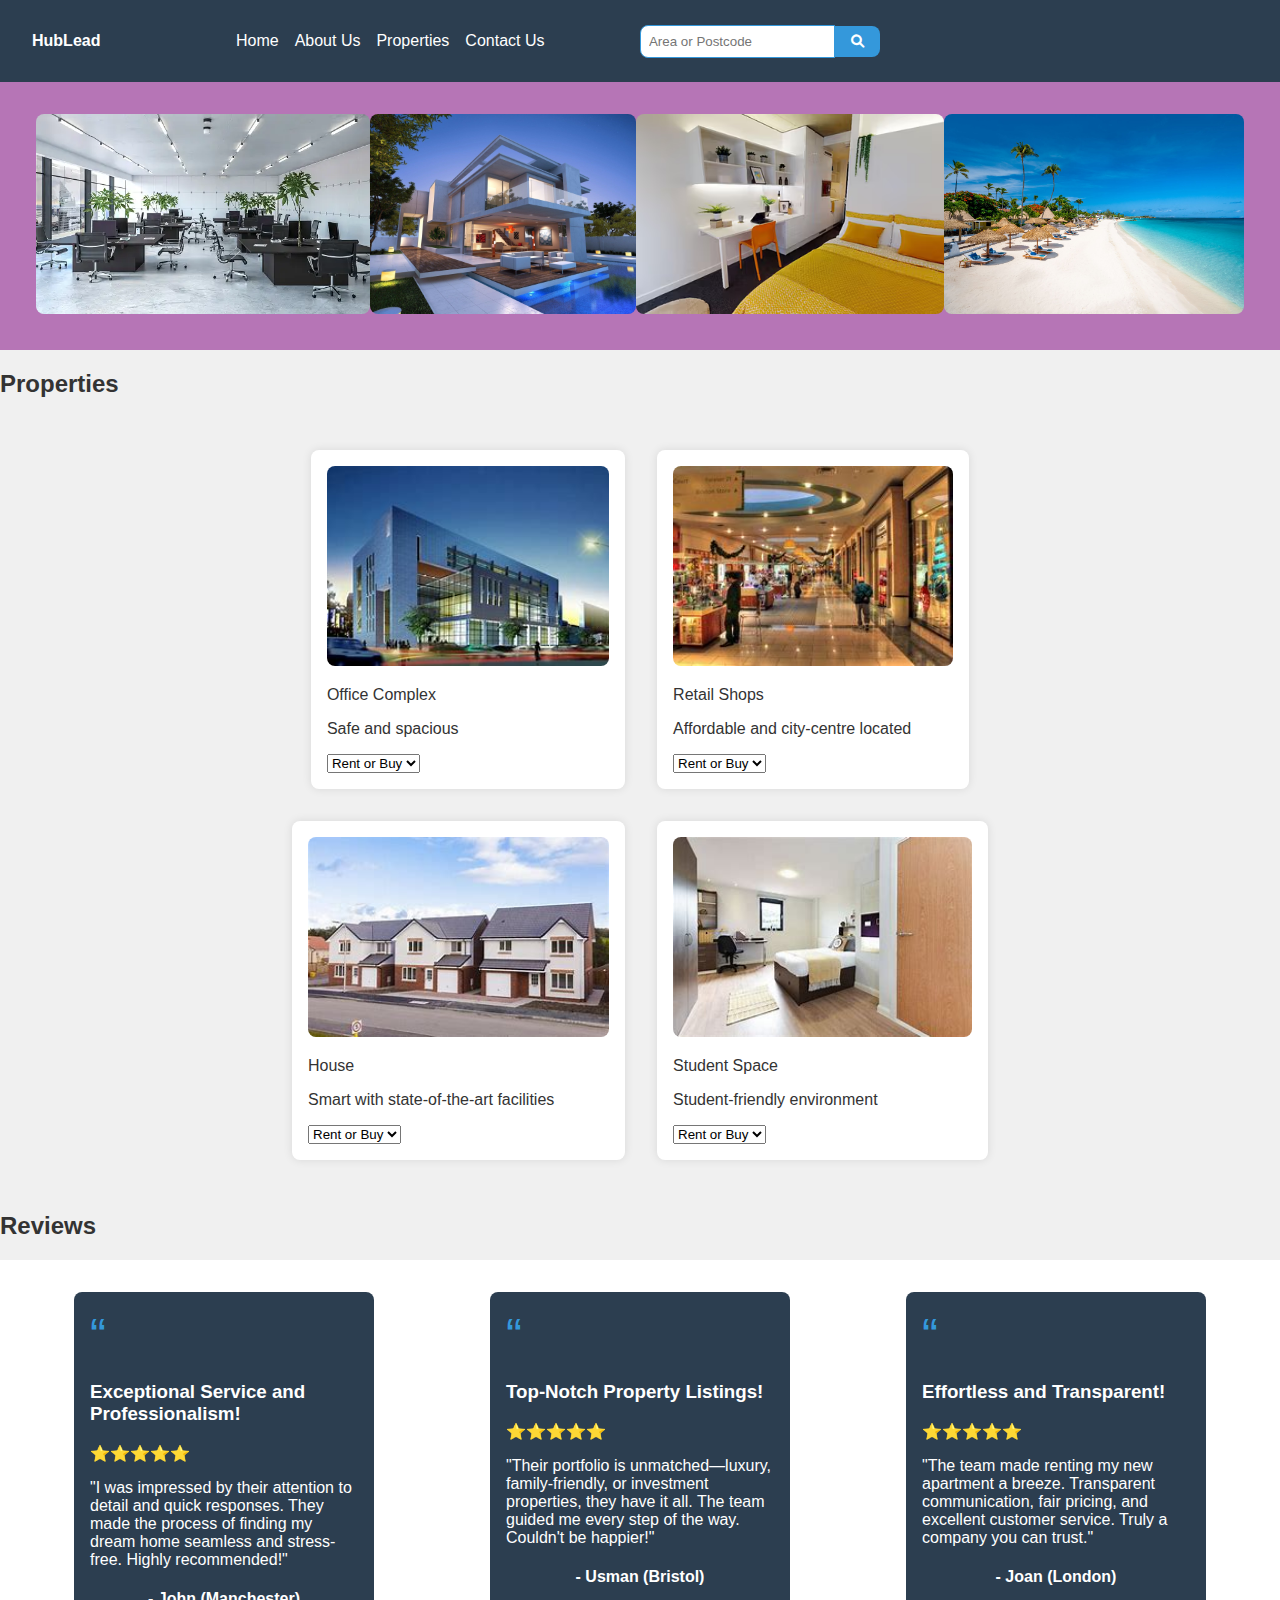
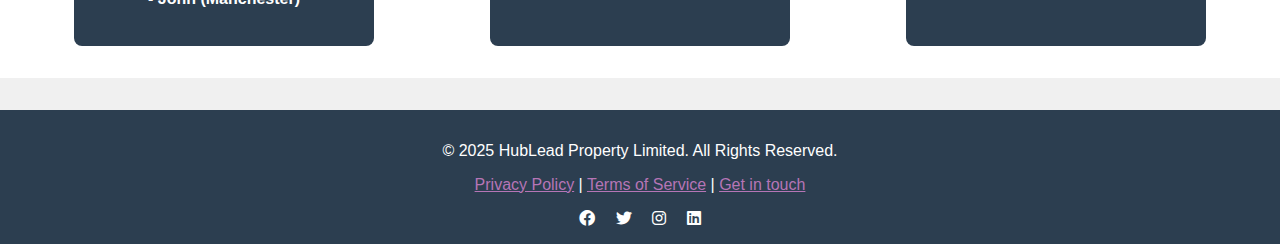
<file: index.html>
<!DOCTYPE html>
<html lang="en">
<head>
    <meta charset="UTF-8">
    <meta name="viewport" content="width=device-width, initial-scale=1.0">
    <title>Home - HubLead</title>
    <link rel="stylesheet" href="asset/css/style.css">
    <link rel="stylesheet" href="https://cdnjs.cloudflare.com/ajax/libs/font-awesome/6.0.0/css/all.min.css">
</head>
<body>
    <header>
    <!--navbar-->    
        <nav class="navbar">
            <p class="logo"><b>HubLead</b></p>
            <ul class="nav-links">
                <li><a href="index.html">Home</a></li>
                <li><a href="about.html">About Us</a></li>
                <li><a href="service.html">Properties</a></li>
                <li><a href="contact.html">Contact Us</a></li>
            </ul>
            <form class="search-container">
                <input type="text" class="search-input" placeholder="Area or Postcode">
                <button class="search-button" type="submit">
                    <i class="fas fa-search"></i>
                </button>
            </form>
        </nav>
    </header>

    <main>
        <!-- Banner -->
        <section class="banner-container">
            <div class="banner-slide">
              <div class="slides fade">
                <a href="service.html">
                    <img src="images/luxury office.jpg" alt="Luxury Offices" width="200px" height="200px">
                </a>
              </div>
              <div class="slides fade">
                <a href="service.html">
                    <img src="images/family homes.jpg" alt="Family Homes" width="200px" height="200px">
                </a>
              </div>
              <div class="slides fade">
                <a href="service.html">
                    <img src="images/student accommodation.jpg" alt="Student Accommodations" width="200px" height="200px">
                </a>
              </div>
              <div class="slides fade">
                <a href="service.html">
                    <img src="images/vacation spots.jpg" alt="Vacation Spots" width="200px" height="200px">
                </a>
              </div>    
            </div>
        </section>

        <!-- Property Types -->
        <h2 class="title">Properties</h2>
        <section class="property">
            <div class="property-container">
                <div class="property-item">
                    <a href="service.html"><img src="images/office complex.jpeg" alt="Office Complex" width="200px" height="200px"></a>
                    <p class="property-name">Office Complex</p>
                    <p class="description">Safe and spacious</p>
                    <select>
                        <option value="Rent or Buy">Rent or Buy</option>
                        <option value="Rent">Rent</option>
                        <option value="Buy">Buy</option>
                    </select>
                </div>
                <div class="property-item">
                    <a href="service.html"><img src="images/Retail shops.jpeg" alt="Retail Shops" width="200px" height="200px"></a>
                    <p class="property-name">Retail Shops</p>
                    <p class="description">Affordable and city-centre located</p>
                    <select>
                        <option value="Rent or Buy">Rent or Buy</option>
                        <option value="Rent">Rent</option>
                        <option value="Buy">Buy</option>
                    </select>
                </div>
            </div>
            <div class="property-container">
                <div class="property-item">
                    <a href="service.html"><img src="images/Detached house.jpeg" alt="House" width="200px" height="200px"></a>
                    <p class="property-name">House</p>
                    <p class="description">Smart with state-of-the-art facilities</p>
                    <select>
                        <option value="Rent or Buy">Rent or Buy</option>
                        <option value="Rent">Rent</option>
                        <option value="Buy">Buy</option>
                    </select>
                </div>
                <div class="property-item">
                    <a href="service.html"><img src="images/perfect student accommodation.jpeg" alt="Student Space" width="200px" height="200px"></a>
                    <p class="property-name">Student Space</p>
                    <p class="description">Student-friendly environment</p>
                    <select>
                        <option value="Rent or Buy">Rent or Buy</option>
                        <option value="Rent">Rent</option>
                        <option value="Buy">Buy</option>
                    </select>
                </div>
            </div>
        </section>

        <!-- Reviews -->
        <h2 class="title">Reviews</h2>
        <section class="reviews">
            <div class="review-item" width="300px" height="200px">
                <h3>Exceptional Service and Professionalism!</h3>
                <p>⭐⭐⭐⭐⭐</p>
                <p>"I was impressed by their attention to detail and quick responses. 
                    They made the process of finding my dream home seamless and stress-free. 
                    Highly recommended!"
                </p>
                <h4>- John (Manchester)</h4>
            </div>
            <div class="review-item" width="300px" height="200px">
                <h3>Top-Notch Property Listings!</h3>
                <p>⭐⭐⭐⭐⭐</p>
                <p>"Their portfolio is unmatched—luxury, family-friendly, 
                    or investment properties, they have it all. 
                    The team guided me every step of the way. Couldn't be happier!"
                </p>
                <h4>- Usman (Bristol)</h4>
            </div>
            <div class="review-item" width="300px" height="200px">
                <h3>Effortless and Transparent!</h3>
                <p>⭐⭐⭐⭐⭐</p>
                <p>"The team made renting my new apartment a breeze. 
                    Transparent communication, fair pricing, and excellent customer service. 
                    Truly a company you can trust."
                </p>
                <h4>- Joan (London)</h4>
            </div>
        </section>
    </main>

    <footer>
        <p>&copy; 2025 HubLead Property Limited. All Rights Reserved.</p>
        <p>
            <a href="#">Privacy Policy</a> |
            <a href="#">Terms of Service</a> |
            <a href="contact.html">Get in touch</a>
        </p>
        <div class="social-icons">
            <a href="#" aria-label="Facebook"><i class="fab fa-facebook"></i></a>
            <a href="#" aria-label="Twitter"><i class="fab fa-twitter"></i></a>
            <a href="#" aria-label="Instagram"><i class="fab fa-instagram"></i></a>
            <a href="#" aria-label="LinkedIn"><i class="fab fa-linkedin"></i></a>
        </div>
    </footer>
</body>
</html>
</file>
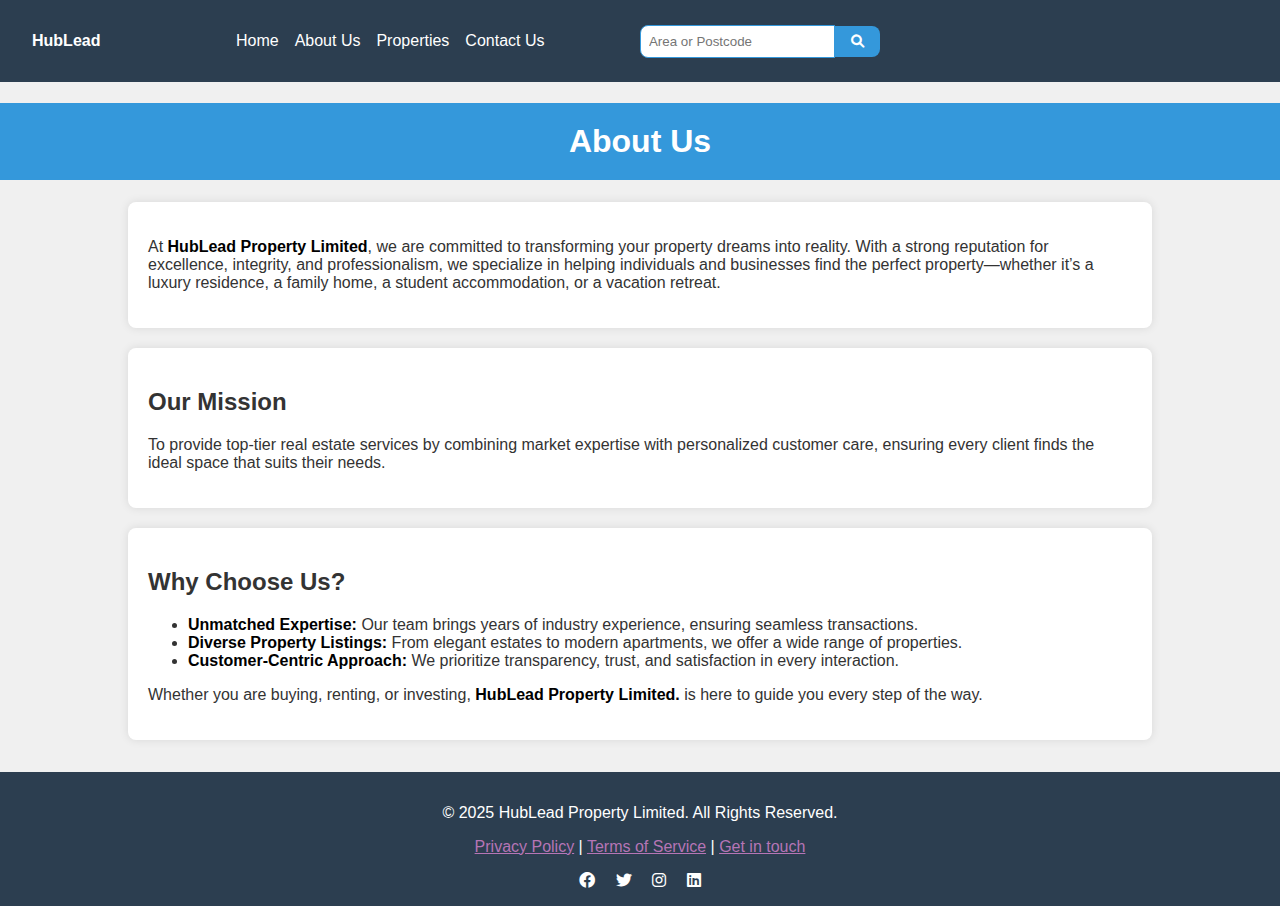
<file: about.html>
<!DOCTYPE html>
<html lang="en">
<head>
    <meta charset="UTF-8">
    <meta name="viewport" content="width=device-width, initial-scale=1.0">
    <title>About Us</title>
    <link rel="stylesheet" href="asset/css/style.css">
    <link rel="stylesheet" href="https://cdnjs.cloudflare.com/ajax/libs/font-awesome/6.0.0/css/all.min.css">
</head>

<body>
  <header>
    <!--navbar-->    
        <nav class="navbar">
            <p class="logo"><b>HubLead</b></p>
            <ul class="nav-links">
                <li><a href="index.html">Home</a></li>
                <li><a href="about.html">About Us</a></li>
                <li><a href="service.html">Properties</a></li>
                <li><a href="contact.html">Contact Us</a></li>
            </ul>
            <form class="search-container">
                <input type="text" class="search-input" placeholder="Area or Postcode">
                <button class="search-button" type="submit">
                    <i class="fas fa-search"></i>
                </button>
            </form>
        </nav>
  </header>

  <main>
    <!--About us-->
    <header>
        <h1>About Us</h1>
      </header>    
      <section class="box-model">
        <p>At <span class="highlight">HubLead Property Limited</span>, we are committed to transforming your property dreams into reality. With a strong reputation for excellence, integrity, and professionalism, we specialize in helping individuals and businesses find the perfect property—whether it’s a luxury residence, a family home, a student accommodation, or a vacation retreat.</p>
      </section>
      <section class="box-model">  
        <h2>Our Mission</h2>
        <p>To provide top-tier real estate services by combining market expertise with personalized customer care, ensuring every client finds the ideal space that suits their needs.</p>
      </section>
      <section class="box-model">  
        <h2>Why Choose Us?</h2>
          <ul>
            <li><span class="highlight">Unmatched Expertise:</span> Our team brings years of industry experience, ensuring seamless transactions.</li>
            <li><span class="highlight">Diverse Property Listings:</span> From elegant estates to modern apartments, we offer a wide range of properties.</li>
            <li><span class="highlight">Customer-Centric Approach:</span> We prioritize transparency, trust, and satisfaction in every interaction.</li>
          </ul>
        <p>Whether you are buying, renting, or investing, <span class="highlight">HubLead Property Limited.</span> is here to guide you every step of the way.</p>
      </section>
  </main>
  <footer>
    <p>&copy; 2025 HubLead Property Limited. All Rights Reserved.</p>
    <p>
        <a href="#">Privacy Policy</a> |
        <a href="#">Terms of Service</a> |
        <a href="contact.html">Get in touch</a>
    </p>
    <div class="social-icons">
        <a href="#" aria-label="Facebook"><i class="fab fa-facebook"></i></a>
        <a href="#" aria-label="Twitter"><i class="fab fa-twitter"></i></a>
        <a href="#" aria-label="Instagram"><i class="fab fa-instagram"></i></a>
        <a href="#" aria-label="LinkedIn"><i class="fab fa-linkedin"></i></a>
    </div>
  </footer>
</body>
</html>
</file>
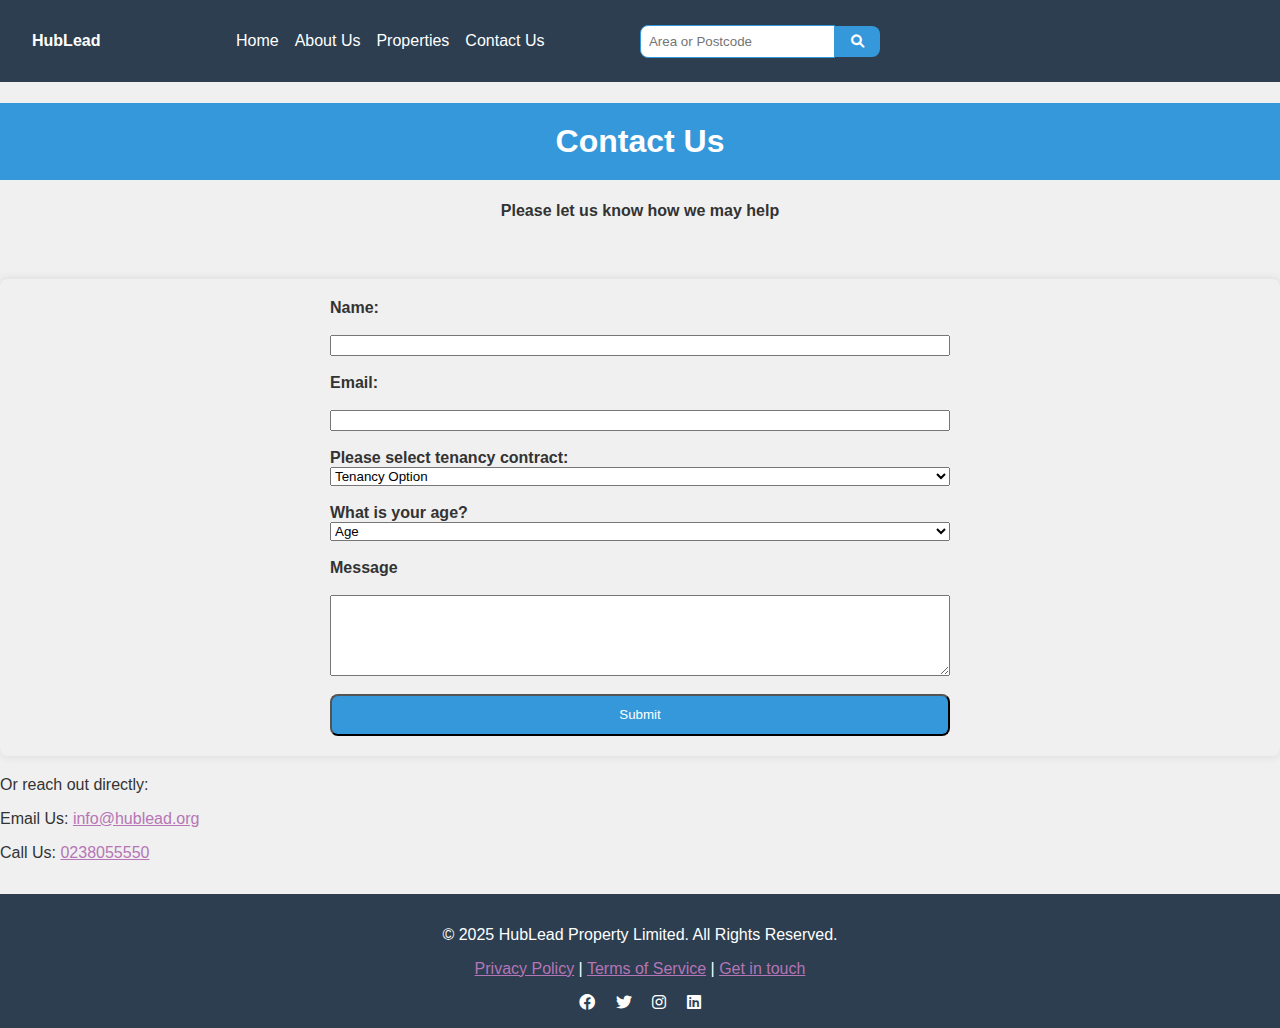
<file: contact.html>
<!DOCTYPE html>
<html lang="en">
<head>
    <meta charset="UTF-8">
    <meta name="viewport" content="width=device-width, initial-scale=1.0">
    <title>Contact Us</title>
    <link rel="stylesheet" href="asset/css/style.css">
    <link rel="stylesheet" href="https://cdnjs.cloudflare.com/ajax/libs/font-awesome/6.0.0/css/all.min.css">
</head>
<body>
    <header>
    <!--navbar-->    
        <nav class="navbar">
            <p class="logo"><b>HubLead</b></p>
            <ul class="nav-links">
                <li><a href="index.html">Home</a></li>
                <li><a href="about.html">About Us</a></li>
                <li><a href="service.html">Properties</a></li>
                <li><a href="contact.html">Contact Us</a></li>
            </ul>
            <form class="search-container">
                <input type="text" class="search-input" placeholder="Area or Postcode">
                <button class="search-button" type="submit">
                    <i class="fas fa-search"></i>
                </button>
            </form>
        </nav>
    </header>
    <main>
    <!--form-->
        <h1>Contact Us</h1>
        <h4>Please let us know how we may help</h4><br>
        <section class="contact-field">
        <form action="#" method="post">
          <label for="name">Name:</label><br>
          <input type="text" id="name" name="name" required><br>
          <label for="email">Email:</label><br>  
          <input type="email" id="email" name="email" required><br>
          <label for="Tenancy type">Please select tenancy contract:</label>  
            <select name="Tenancy Option" id="Tenancy Option">
                    <option value="Choose">Tenancy Option</option>
                    <option value="Rent">Rent</option>
                    <option value="Buy">Buy</option>
                    <option value="Others">Others</option>
            </select><br>
          <label for="Age">What is your age?</label>        
            <select name="Age" id="Age">
                <option value="Choose">Age</option>
                <option value="Age1">18 - 24</option>
                <option value="Age2">25 - 39</option>
                <option value="Age3">40 - 45</option>
                <option value="Age4">46 - 59</option>
                <option value="Age5">60+</option>
            </select><br>
          <label for="message">Message</label><br>
          <textarea id="message" name="message" rows="5" required></textarea><br>
          <button type="submit">Submit</button> 
        </form>
        </section>
        <p>Or reach out directly:</p>
        <p>
            Email Us:
            <a href="mailto:info@hublead.org">info@hublead.org</a>
        </p>
        <p>
            Call Us:
            <a href="tel:+4423805550">0238055550</a>
        </p>
    </main>
    <footer>
        <p>&copy; 2025 HubLead Property Limited. All Rights Reserved.</p>
        <p>
          <a href="#">Privacy Policy</a> |
          <a href="#">Terms of Service</a> |
          <a href="html/contact.html">Get in touch</a>
        </p>
        <div class="social-icons">
          <a href="#" aria-label="Facebook"><i class="fab fa-facebook"></i></a>
          <a href="#" aria-label="Twitter"><i class="fab fa-twitter"></i></a>
          <a href="#" aria-label="Instagram"><i class="fab fa-instagram"></i></a>
          <a href="#" aria-label="LinkedIn"><i class="fab fa-linkedin"></i></a>
        </div>
    </footer>
</body>
</html>
</file>
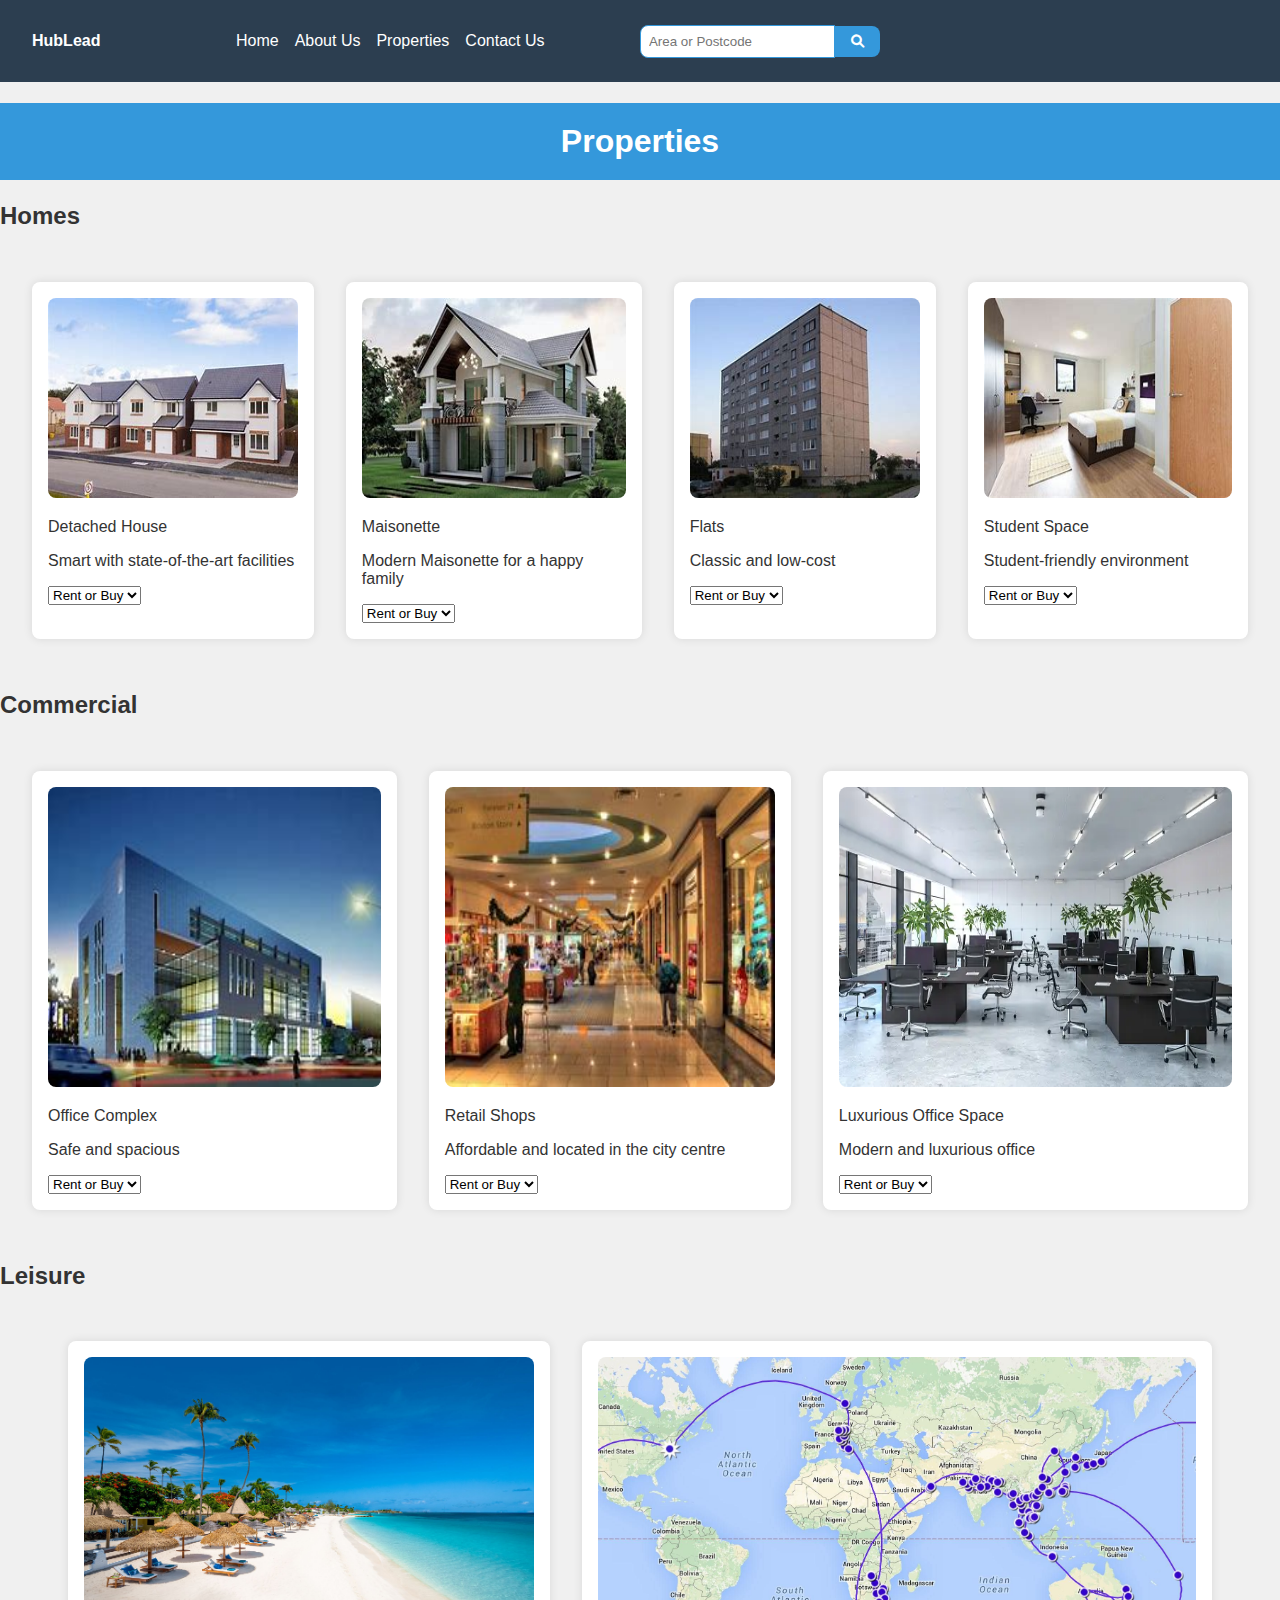
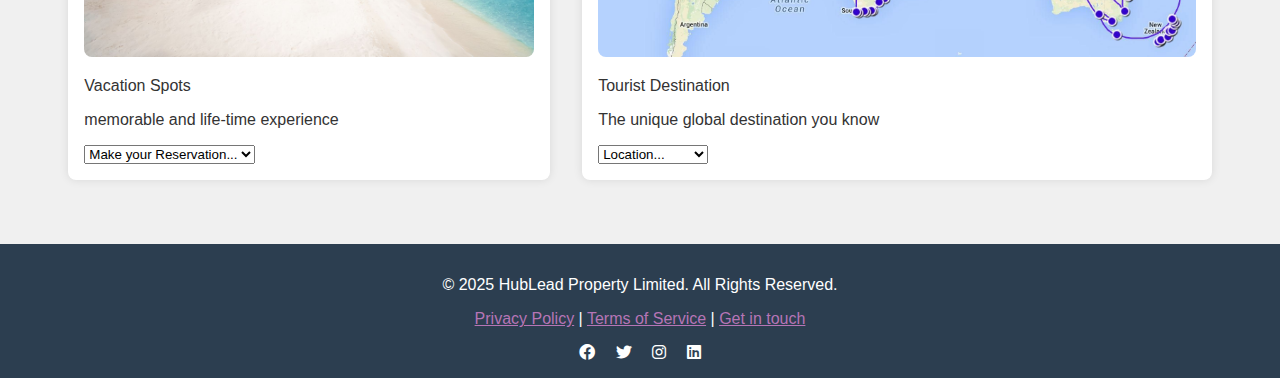
<file: service.html>
<!DOCTYPE html>
<html lang="en">
<head>
    <meta charset="UTF-8">
    <meta name="viewport" content="width=device-width, initial-scale=1.0">
    <title>Properties - HubLead</title>
    <link rel="stylesheet" href="asset/css/style.css">
    <link rel="stylesheet" href="https://cdnjs.cloudflare.com/ajax/libs/font-awesome/6.0.0/css/all.min.css">
</head>
<body>
    <header>
    <!--navbar-->    
            <nav class="navbar">
                <p class="logo"><b>HubLead</b></p>
                <ul class="nav-links">
                    <li><a href="index.html">Home</a></li>
                    <li><a href="about.html">About Us</a></li>
                    <li><a href="service.html">Properties</a></li>
                    <li><a href="contact.html">Contact Us</a></li>
                </ul>
                <form class="search-container">
                    <input type="text" class="search-input" placeholder="Area or Postcode">
                    <button class="search-button" type="submit">
                        <i class="fas fa-search"></i>
                    </button>
                </form>
            </nav>
    </header>

    <main>
    <!--Properties-->
    <h1 class="title">Properties</h1>
    <h2 class="title">Homes</h2>
        <section class="property">
            <div class="property-container">
                <div class="property-item">
                    <a href="service.html"><img src="images/Detached house.jpeg" alt="Detached House" width="200px" height="200px"></a>
                    <p class="property-name">Detached House</p>
                    <p class="description">Smart with state-of-the-art facilities</p>
                    <select>
                        <option value="Rent or Buy">Rent or Buy</option>
                        <option value="Rent">Rent</option>
                        <option value="Buy">Buy</option>
                    </select>
                </div>
                <div class="property-item">
                    <a href="service.html"><img src="images/modern maisonette.jpeg" alt="Modern Maisonette" width="200px" height="200px"></a>
                    <p class="property-name">Maisonette</p>
                    <p class="description">Modern Maisonette for a happy family</p>
                    <select>
                        <option value="Rent or Buy">Rent or Buy</option>
                        <option value="Rent">Rent</option>
                        <option value="Buy">Buy</option>
                    </select>
                </div>
                <div class="property-item">
                    <a href="service.html"><img src="images/Flats.jpeg" alt="Block of Flats" width="200px" height="200px"></a>
                    <p class="property-name">Flats</p>
                    <p class="description">Classic and low-cost</p>
                    <select>
                        <option value="Rent or Buy">Rent or Buy</option>
                        <option value="Rent">Rent</option>
                        <option value="Buy">Buy</option>
                    </select>
                </div>
                <div class="property-item">
                    <a href="service.html"><img src="images/perfect student accommodation.jpeg" alt="Student Space" width="200px" height="200px"></a>
                    <p class="property-name">Student Space</p>
                    <p class="description">Student-friendly environment</p>
                    <select>
                        <option value="Rent or Buy">Rent or Buy</option>
                        <option value="Rent">Rent</option>
                        <option value="Buy">Buy</option>
                    </select>
                </div>
            </div>
        </section>    
    
    <h2 class="title">Commercial</h2>
        <section class="property">
            <div class="property-container">
                <div class="property-item">
                    <a href="service.html"><img src="images/office complex.jpeg" alt="Office Complex" width="400px" height="300px"></a>
                    <p class="property-name">Office Complex</p>
                    <p class="description">Safe and spacious</p>
                    <select>
                        <option value="Rent or Buy">Rent or Buy</option>
                        <option value="Rent">Rent</option>
                        <option value="Buy">Buy</option>
                    </select>
                </div>    
                <div class="property-item">
                    <a href="service.html"><img src="images/Retail shops.jpeg" alt="Retail Shops" width="400px" height="300px"></a>
                    <p class="property-name">Retail Shops</p>
                    <p class="description">Affordable and located in the city centre</p>
                    <select>
                        <option value="Rent or Buy">Rent or Buy</option>
                        <option value="Rent">Rent</option>
                        <option value="Buy">Buy</option>
                    </select>
                </div>
                <div class="property-item">
                    <a href="service.html"><img src="images/luxury office.jpg" alt="Luxury Office" width="400px" height="300px"></a>
                    <p class="property-name">Luxurious Office Space</p>
                    <p class="description">Modern and luxurious office</p>
                    <select>
                        <option value="Rent or Buy">Rent or Buy</option>
                        <option value="Rent">Rent</option>
                        <option value="Buy">Buy</option>
                    </select>
                </div>                
            </div>                
        </section>    
        
    <h2 class="title">Leisure</h2>
        <section class="property">
            <div class="property-container">
                <div class="property-item">
                    <a href="service.html"><img src="images/vacation spots.jpg" alt="vacation spots" width="500px" height="300px"></a>
                    <p class="property-name">Vacation Spots</p>
                    <p class="description">memorable and life-time experience</p>
                    <select>
                        <option value="Choose">Make your Reservation...</option>
                        <option value="Camping">Camping</option>
                        <option value="Conferences">Conferences/Seminars</option>
                        <option value="Holidays">Holidays</option>
                        <option value="Tourism">Tourism</option>
                        <option value="Visits">Visits</option>
                    </select>
                </div>
                <div class="property-item">
                    <a href="service.html"><img src="images/Tourist spots.jpg" alt="Tourist Destination" width="500px" height="300px"></a>
                    <p class="property-name">Tourist Destination</p>
                    <p class="description">The unique global destination you know</p>
                    <select>
                        <option value="Choose">Location...</option>
                        <option value="Africa">Africa</option>
                        <option value="Antarctica">Antarctica</option>
                        <option value="Asia">Asia</option>
                        <option value="Australia">Australia</option>
                        <option value="Europe">Europe</option>
                        <option value="North America">North America</option>
                        <option value="South America">South America</option>
                    </select>
                </div>               
            </div>
        </section>
    </main>
    <!--footer-->
    <footer>
        <p>&copy; 2025 HubLead Property Limited. All Rights Reserved.</p>
        <p>
          <a href="#">Privacy Policy</a> |
          <a href="#">Terms of Service</a> |
          <a href="html/contact.html">Get in touch</a>
        </p>
        <div class="social-icons">
          <a href="#" aria-label="Facebook"><i class="fab fa-facebook"></i></a>
          <a href="#" aria-label="Twitter"><i class="fab fa-twitter"></i></a>
          <a href="#" aria-label="Instagram"><i class="fab fa-instagram"></i></a>
          <a href="#" aria-label="LinkedIn"><i class="fab fa-linkedin"></i></a>
        </div>
    </footer>
</body>
</html>
</file>
<file: asset/css/style.css>
/* Define CSS Variables for Consistent Styling */
:root {
    --primary-color: #2c3e50;
    --secondary-color: #3498db;
    --text-color: #333;
    --background-color: #f0f0f0;
    --border-radius: 8px;
}

body {
    font-family: Arial, sans-serif;
    margin: 0;
    padding: 0;
    background-color: var(--background-color);
    color: var(--text-color);
}

/* Navbar Styling */
.navbar {
    display: flex;
    justify-content: space-between;
    align-items: center;
    padding: 1rem 2rem;
    background-color: var(--primary-color);
    color: white;
}

.nav-links {
    list-style: none;
    display: flex;
    gap: 1rem;
}

.nav-links a {
    color: white;
    text-decoration: none;
    transition: color 0.3s;
}

.nav-links a:hover {
    color: var(--secondary-color);
}

/* Search Bar */
.search-container {
    display: flex;
    align-items: center;
}

.search-input {
    padding: 0.5rem;
    border: 1px solid var(--secondary-color);
    border-radius: var(--border-radius) 0 0 var(--border-radius);
    outline: none;
}

.search-button {
    padding: 0.5rem 1rem;
    border: none;
    background-color: var(--secondary-color);
    color: white;
    cursor: pointer;
    border-radius: 0 var(--border-radius) var(--border-radius) 0;
}

.search-button:hover {
    background-color: #217dbb;
}

/* Banner Section */
.banner-container {
    width: 100%;
    overflow: hidden;
    display: flex;
    flex-direction: row;
    flex-wrap: wrap;
    justify-content: space-around;
    align-items: center;
    background-color: rgb(182, 117, 182);
    padding: 2rem 0;
}

* {
    box-sizing: border-box;
}

.banner-slide {
    display: inline-flex;
    align-content: space-around;
}

.banner-slide img {
    width: 100%;
    border-radius: var(--border-radius);
    justify-content: space-evenly;
}

/* Property Section */
.property {
    display: flex;
    flex-wrap: wrap;
    justify-content: center;
    gap: 2rem;
    padding: 2rem;
}

.property-container {
    display: flex;
    gap: 2rem;
}

.property-item {
    background-color: white;
    padding: 1rem;
    border-radius: var(--border-radius);
    box-shadow: 0 0 10px rgba(0, 0, 0, 0.1);
    transition: transform 0.3s;
}

.property-item:hover {
    transform: translateY(-5px);
}

.property-item img {
    width: 100%;
    border-radius: var(--border-radius);
}

/* Reviews Section */
.reviews {
    display: flex;
    flex-wrap: wrap;
    justify-content: space-around;
    margin: auto;
    gap: 2rem;
    padding: 2rem;
    background-color: white;
}

.review-item {
    background-color: var(--primary-color);
    color: white;
    padding: 1rem;
    border-radius: var(--border-radius);
    width: 300px;
}

.review-item:before {
    content: '\201C'; /* Unicode for Left Quote */
    font-size: 3rem;
    color: var(--secondary-color);
}

/* About us */
.box-model {
    width: 80%;
    background: white;
    border-radius: var(--border-radius);
    box-shadow: 0 0 10px rgba(0, 0, 0, 0.1);
    transition: transform 0.3s;
    padding: 20px;
    margin: 20px auto;
    box-sizing: border-box;
}
h1 {
    text-align: center;
    padding: 20px;
    background-color: var(--secondary-color);
    color: #fff;
}
.content {
    padding: 20px;
    line-height: 1.6;
    color: #555;
}
.highlight {
    font-weight: bold;
    color: #000;
}

/* Form */
.contact-field{
    border-radius: var(--border-radius);
    box-shadow: 0 0 10px rgba(0, 0, 0, 0.1);
    padding: 20px;
    margin: 20px auto;
    display: flex;
    flex-direction: column;
    align-items: center;
}
form{
    display: grid;
    box-sizing: border-box;
    margin: 0px;
    padding: 0px;
    width: 50%;
}

form label {
    font-weight: bold;
}

form button {
    background-color: var(--secondary-color);
    color: white;
    border-radius: var(--border-radius);
    padding: 0.7rem;
    cursor: pointer;
}
h4 {
    text-align: center;
}
/* Footer */
footer {
    background-color: var(--primary-color);
    color: white;
    text-align: center;
    padding: 1rem;
    margin-top: 2rem;
}

a {
    color: rgb(182, 117, 182)
}

.social-icons a {
    color: white;
    margin: 0 0.5rem;
    transition: color 0.3s;
}

.social-icons a:hover {
    color: var(--secondary-color);
}

/* Responsive Design */
@media (max-width: 768px) {
    .navbar {
        flex-direction: column;
        text-align: center;
    }
    .property-container {
        flex-direction: column;
        align-items: center;
    }
    .reviews {
        flex-direction: column;
    }
}
</file>
